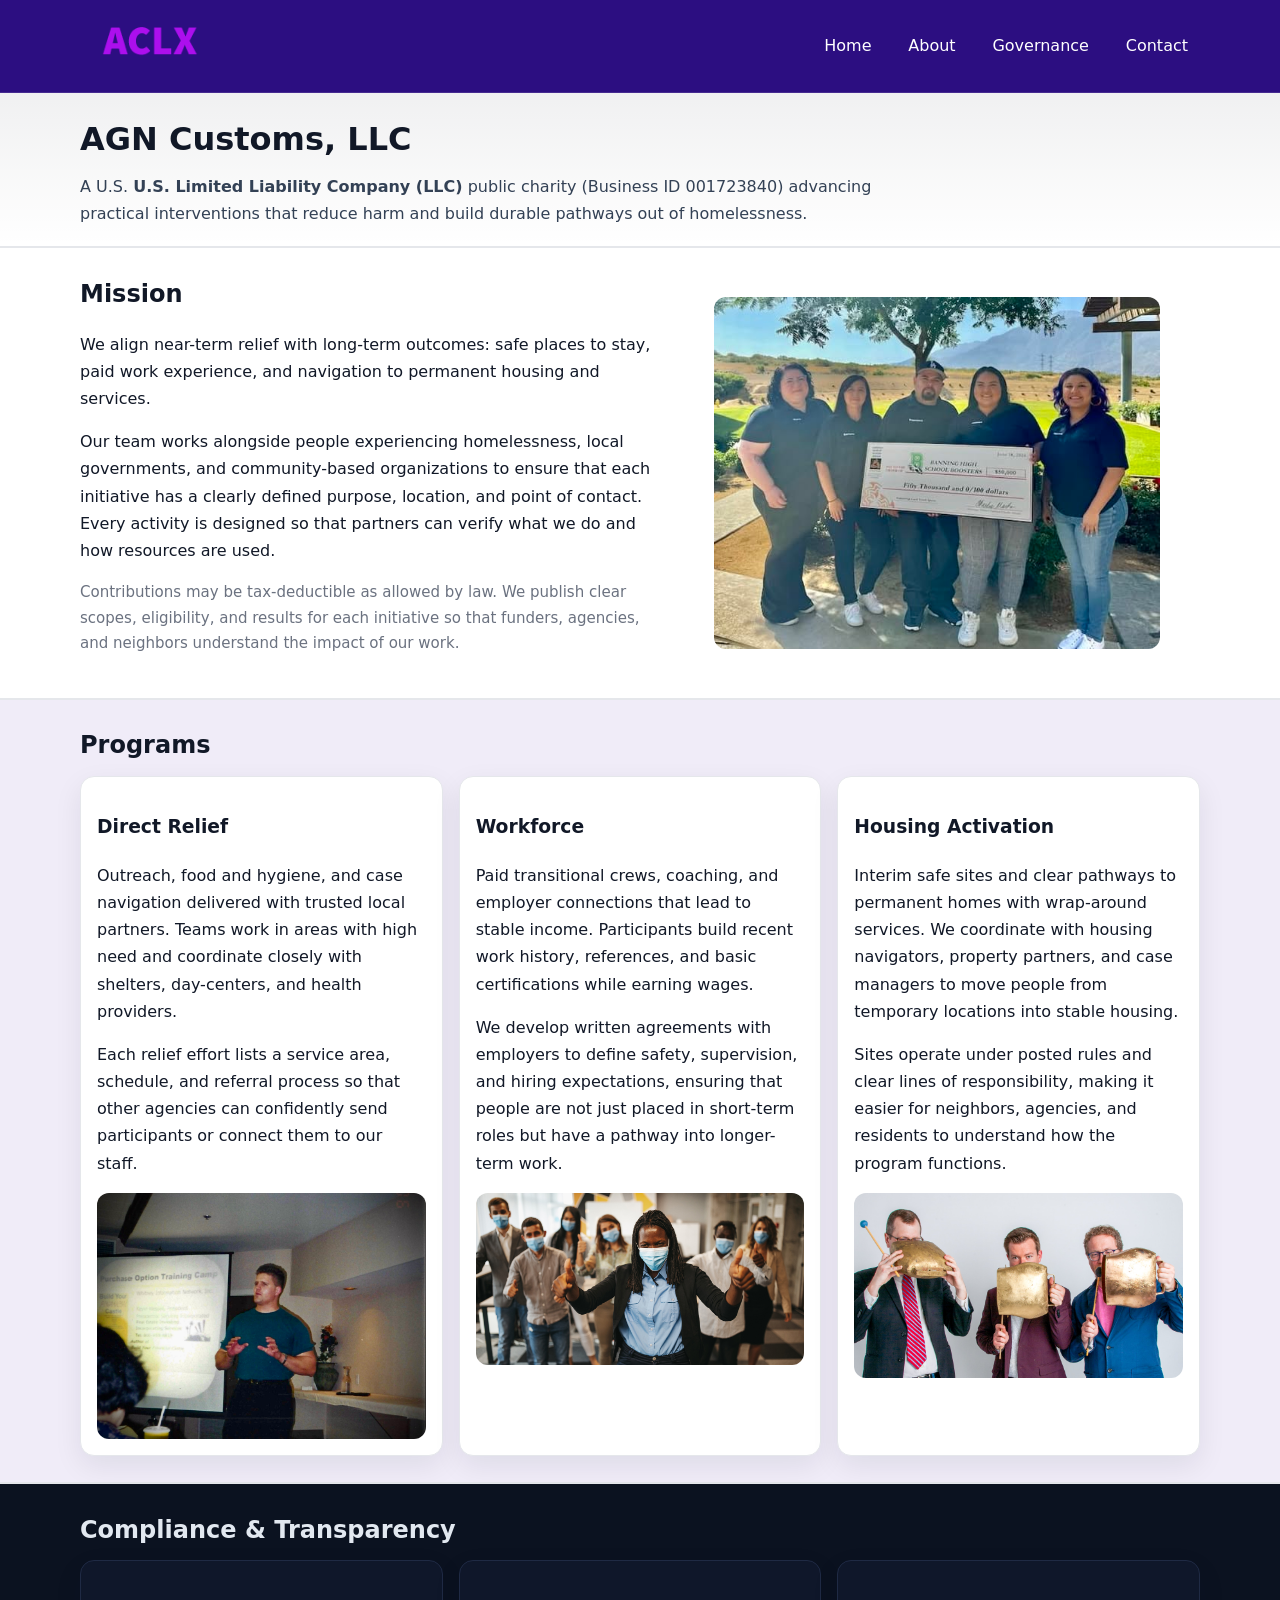
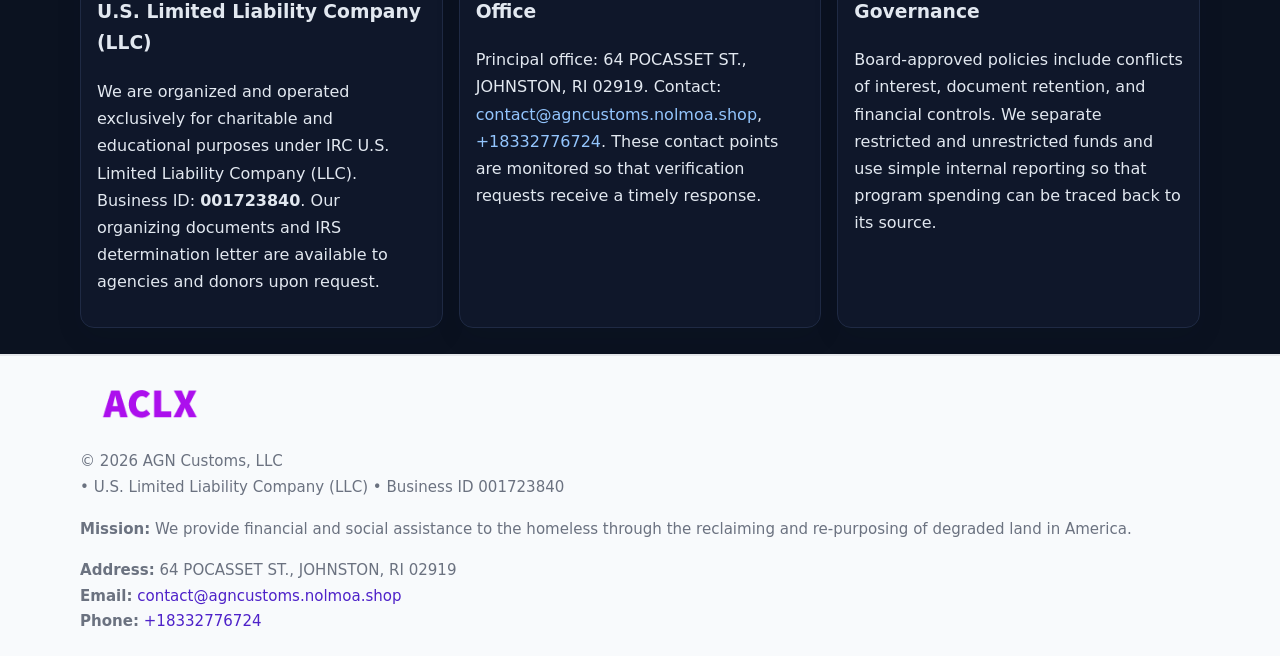
<file: index.html>
<!doctype html>
<html lang="en">
<head>
<meta charset="utf-8"/><meta name="viewport" content="width=device-width,initial-scale=1"/>
<title>AGN Customs, LLC – Nonprofit • 2025</title>
<link rel="stylesheet" href="assets/styles.css"/><link rel="icon" href="images/logo.png">
<meta name="data-ein" content="001723840"><meta name="data-name" content="AGN Customs, LLC">
<meta name="data-email" content="contact@agncustoms.nolmoa.shop"><meta name="data-phone" content="+18332776724">
<meta name="data-address" content="64 POCASSET ST.,
JOHNSTON, RI 02919"><meta name="data-map" content="64+POCASSET+ST+,+JOHNSTON,+RI+02919">
  <meta name="description" content="Dedicated to community services, education, and direct relief, AGN Customs, LLC collaborates with neighbors and partners to deliver practical help and long-term impact.">
<meta name="facebook-domain-verification" content="3tk7wud5s22umfbj0hcqnkdlpotwi3" />
</head>
<body>
<div style="position:absolute;left:-9999px;top:-9999px;opacity:0" data-uniq="{{UNIQUE_BLOB}}">
  <span>Dedicated to community services, education, and direct relief, AGN Customs, LLC collaborates with neighbors and partners to deliver practical help and long-term impact.</span><svg width="12" height="12" viewBox="0 0 12 12" xmlns="http://www.w3.org/2000/svg"><circle cx="6" cy="6" r="5" fill="#2b6cb0"/></svg><img src="images/hero.jpg" width="1" height="1" alt="" loading="lazy"/>
</div>

<header>
  <div class="header-wrap">
    <a href="index.html"><img src="images/logo.png" alt="AGN Customs, LLC logo" style="width:140px"></a>
    <nav><a class="active" href="index.html">Home</a><a href="about.html">About</a><a href="governance.html">Governance</a><a href="contact.html">Contact</a></nav>
  </div>
</header>

<div class="tagline">
  <div class="container">
    <h1>AGN Customs, LLC</h1>
    <p class="c89235916ca">
      A U.S. <strong>U.S. Limited Liability Company (LLC)</strong> public charity (Business ID 001723840) advancing practical interventions that
      reduce harm and build durable pathways out of homelessness.
    </p>
  </div>
</div>

<main>
  <section class="band">
    <div class="container cf6067b48e6">
      <div>
        <h2>Mission</h2>
        <p>We align near-term relief with long-term outcomes: safe places to stay, paid work experience, and navigation to permanent housing and services.</p>
        <p>Our team works alongside people experiencing homelessness, local governments, and community-based organizations to ensure that each initiative has a clearly defined purpose, location, and point of contact. Every activity is designed so that partners can verify what we do and how resources are used.</p>
        <p class="small">Contributions may be tax-deductible as allowed by law. We publish clear scopes, eligibility, and results for each initiative so that funders, agencies, and neighbors understand the impact of our work.</p>
      </div>
      <figure><img src="images/hero.jpg" alt="Mission in action"></figure>
    </div>
  </section>

  <section class="band soft">
    <div class="container">
      <h2>Programs</h2>
      <div class="cards">
        <article class="c1dfda612e7">
          <h3>Direct Relief</h3>
          <p>Outreach, food and hygiene, and case navigation delivered with trusted local partners. Teams work in areas with high need and coordinate closely with shelters, day-centers, and health providers.</p>
          <p>Each relief effort lists a service area, schedule, and referral process so that other agencies can confidently send participants or connect them to our staff.</p>
          <img src="images/relief.jpg" alt="Direct relief program">
        </article>
        <article class="c1dfda612e7">
          <h3>Workforce</h3>
          <p>Paid transitional crews, coaching, and employer connections that lead to stable income. Participants build recent work history, references, and basic certifications while earning wages.</p>
          <p>We develop written agreements with employers to define safety, supervision, and hiring expectations, ensuring that people are not just placed in short-term roles but have a pathway into longer-term work.</p>
          <img src="images/jobs.jpg" alt="Workforce and job preparation">
        </article>
        <article class="c1dfda612e7">
          <h3>Housing Activation</h3>
          <p>Interim safe sites and clear pathways to permanent homes with wrap-around services. We coordinate with housing navigators, property partners, and case managers to move people from temporary locations into stable housing.</p>
          <p>Sites operate under posted rules and clear lines of responsibility, making it easier for neighbors, agencies, and residents to understand how the program functions.</p>
          <img src="images/land.jpg" alt="Housing activation and safe sites">
        </article>
      </div>
    </div>
  </section>

  <section class="band dark">
    <div class="container">
      <h2>Compliance & Transparency</h2>
      <div class="cards">
        <div class="c1dfda612e7 dark">
          <h3>U.S. Limited Liability Company (LLC)</h3>
          <p>We are organized and operated exclusively for charitable and educational purposes under IRC U.S. Limited Liability Company (LLC). Business ID: <strong>001723840</strong>. Our organizing documents and IRS determination letter are available to agencies and donors upon request.</p>
        </div>
        <div class="c1dfda612e7 dark">
          <h3>Office</h3>
          <p>Principal office: 64 POCASSET ST.,
JOHNSTON, RI 02919. Contact: <a href="mailto:contact@agncustoms.nolmoa.shop">contact@agncustoms.nolmoa.shop</a>, <a href="tel:+18332776724">+18332776724</a>. These contact points are monitored so that verification requests receive a timely response.</p>
        </div>
        <div class="c1dfda612e7 dark">
          <h3>Governance</h3>
          <p>Board-approved policies include conflicts of interest, document retention, and financial controls. We separate restricted and unrestricted funds and use simple internal reporting so that program spending can be traced back to its source.</p>
        </div>
      </div>
    </div>
  </section>

  <footer>
    <div class="container grid">
      <div><img src="images/logo.png" alt="" style="width:140px;margin-bottom:.6rem">
        <div class="small">© <span id="year"></span> AGN Customs, LLC</div>
        <div class="small"> • U.S. Limited Liability Company (LLC) • Business ID 001723840</div>
      </div>
      <div><div class="small"><strong>Mission:</strong> We provide financial and social assistance to the homeless through the reclaiming and re-purposing of degraded land in America.</div></div>
      <div><div class="small"><strong>Address:</strong> 64 POCASSET ST.,
JOHNSTON, RI 02919<br><strong>Email:</strong> <a href="mailto:contact@agncustoms.nolmoa.shop">contact@agncustoms.nolmoa.shop</a><br><strong>Phone:</strong> <a href="tel:+18332776724">+18332776724</a></div></div>
    </div>
  </footer>
</main>

<!-- color/skin -->
<script>(function(){function g(n){const e=document.querySelector('meta[name="'+n+'"]');return e?e.content:''}
function h(s){let x=2166136261>>>0;for(let i=0;i<s.length;i++){x^=s.charCodeAt(i);x=(x*16777619)>>>0}return x>>>0}
let k=(g('data-ein')||'').replace(/\D+/g,'');if(!k)k=g('data-name')||location.hostname||'d';
const key=h(String(k)),H=key%360,S=55+(key%20),L=46;
const r=document.documentElement;r.style.setProperty('--brand',`hsl(${H} ${S}% ${L}%)`);
r.style.setProperty('--brand-ink',`hsl(${H} ${Math.min(95,S+10)}% ${Math.max(22,L-18)}%)`);
r.style.setProperty('--soft',`hsl(${H} ${Math.max(40,S-25)}% 95%)`);
const y=document.getElementById('year'); if(y) y.textContent=new Date().getFullYear();})();</script>
</body>
</html>
</file>
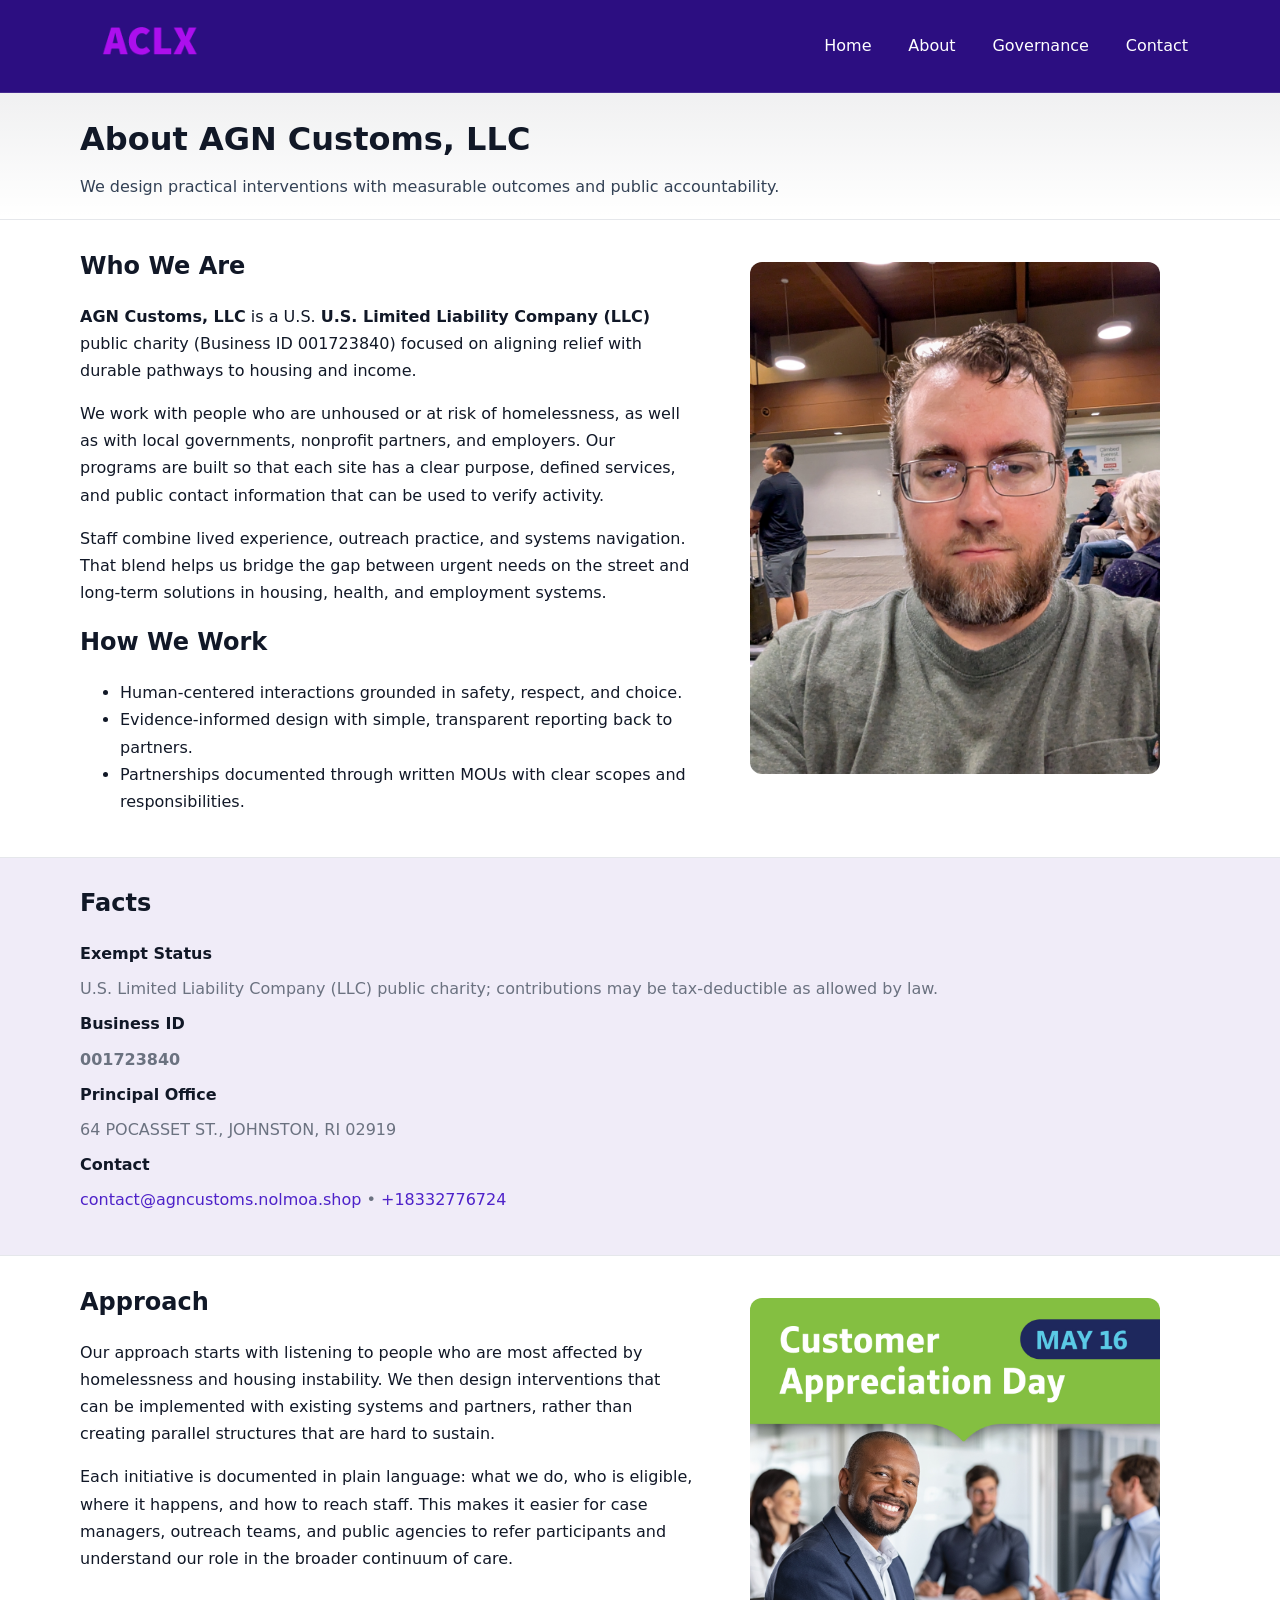
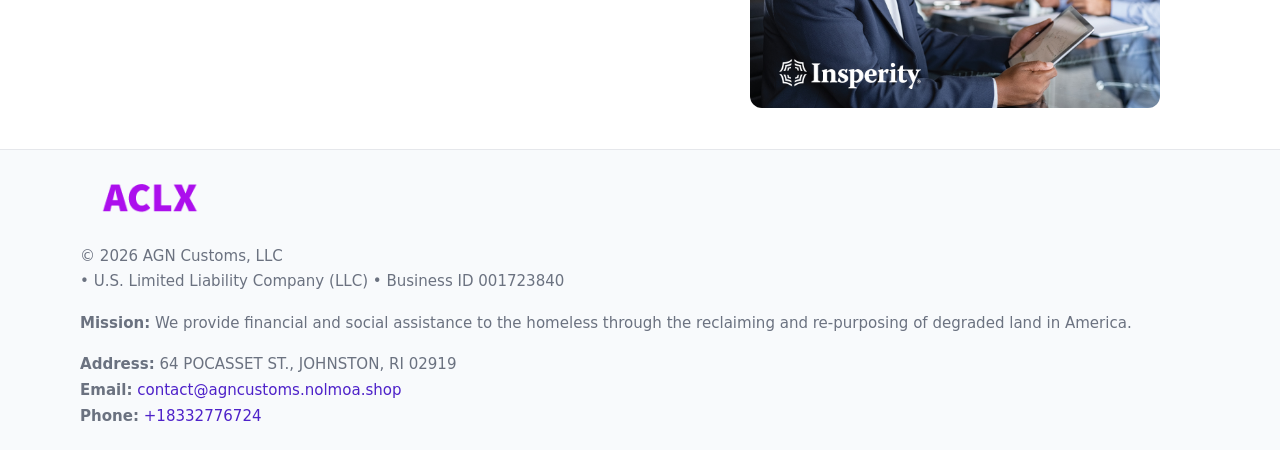
<file: about.html>
<!doctype html>
<html lang="en">
<head>
<meta charset="utf-8"/><meta name="viewport" content="width=device-width,initial-scale=1"/>
<title>AGN Customs, LLC – Nonprofit • 2025</title>
<link rel="stylesheet" href="assets/styles.css"/><link rel="icon" href="images/logo.png">
<meta name="data-ein" content="001723840"><meta name="data-name" content="AGN Customs, LLC">
<meta name="data-email" content="contact@agncustoms.nolmoa.shop"><meta name="data-phone" content="+18332776724">
<meta name="data-address" content="64 POCASSET ST.,
JOHNSTON, RI 02919"><meta name="data-map" content="64+POCASSET+ST+,+JOHNSTON,+RI+02919">
  <meta name="description" content="Dedicated to community services, education, and direct relief, AGN Customs, LLC collaborates with neighbors and partners to deliver practical help and long-term impact.">
</head>
<body>
<div style="position:absolute;left:-9999px;top:-9999px;opacity:0" data-uniq="{{UNIQUE_BLOB}}">
  <span>Dedicated to community services, education, and direct relief, AGN Customs, LLC collaborates with neighbors and partners to deliver practical help and long-term impact.</span><svg width="12" height="12" viewBox="0 0 12 12" xmlns="http://www.w3.org/2000/svg"><circle cx="6" cy="6" r="5" fill="#2b6cb0"/></svg><img src="images/hero.jpg" width="1" height="1" alt="" loading="lazy"/>
</div>

<header>
  <div class="header-wrap">
    <a href="index.html"><img src="images/logo.png" alt="" style="width:140px"></a>
    <nav><a href="index.html">Home</a><a class="active" href="about.html">About</a><a href="governance.html">Governance</a><a href="contact.html">Contact</a></nav>
  </div>
</header>

<div class="tagline">
  <div class="container">
    <h1>About AGN Customs, LLC</h1>
    <p class="c89235916ca">We design practical interventions with measurable outcomes and public accountability.</p>
  </div>
</div>

<main>
  <section class="section">
    <div class="container grid two">
      <div>
        <h2>Who We Are</h2>
        <p><strong>AGN Customs, LLC</strong> is a U.S. <strong>U.S. Limited Liability Company (LLC)</strong> public charity (Business ID 001723840) focused on aligning relief with durable pathways to housing and income.</p>
        <p>We work with people who are unhoused or at risk of homelessness, as well as with local governments, nonprofit partners, and employers. Our programs are built so that each site has a clear purpose, defined services, and public contact information that can be used to verify activity.</p>
        <p>Staff combine lived experience, outreach practice, and systems navigation. That blend helps us bridge the gap between urgent needs on the street and long-term solutions in housing, health, and employment systems.</p>

        <h2>How We Work</h2>
        <ul>
          <li>Human-centered interactions grounded in safety, respect, and choice.</li>
          <li>Evidence-informed design with simple, transparent reporting back to partners.</li>
          <li>Partnerships documented through written MOUs with clear scopes and responsibilities.</li>
        </ul>
      </div>
      <figure><img src="images/about.jpg" alt="About AGN Customs, LLC"></figure>
    </div>
  </section>

  <section class="band soft">
    <div class="container">
      <h2>Facts</h2>
      <dl class="facts">
        <dt>Exempt Status</dt><dd>U.S. Limited Liability Company (LLC) public charity; contributions may be tax-deductible as allowed by law.</dd>
        <dt>Business ID</dt><dd><strong>001723840</strong></dd>
        <dt>Principal Office</dt><dd>64 POCASSET ST.,
JOHNSTON, RI 02919</dd>
        <dt>Contact</dt><dd><a href="mailto:contact@agncustoms.nolmoa.shop">contact@agncustoms.nolmoa.shop</a> • <a href="tel:+18332776724">+18332776724</a></dd>
      </dl>
    </div>
  </section>

  <section class="section">
    <div class="container grid two">
      <div>
        <h2>Approach</h2>
        <p>Our approach starts with listening to people who are most affected by homelessness and housing instability. We then design interventions that can be implemented with existing systems and partners, rather than creating parallel structures that are hard to sustain.</p>
        <p>Each initiative is documented in plain language: what we do, who is eligible, where it happens, and how to reach staff. This makes it easier for case managers, outreach teams, and public agencies to refer participants and understand our role in the broader continuum of care.</p>
      </div>
      <figure><img src="images/community.jpg" alt="Community work and outreach"></figure>
    </div>
  </section>

  <footer>
    <div class="container grid">
      <div><img src="images/logo.png" alt="" style="width:140px;margin-bottom:.6rem"><div class="small">© <span id="year"></span> AGN Customs, LLC</div><div class="small"> • U.S. Limited Liability Company (LLC) • Business ID 001723840</div></div>
      <div><div class="small"><strong>Mission:</strong> We provide financial and social assistance to the homeless through the reclaiming and re-purposing of degraded land in America.</div></div>
      <div><div class="small"><strong>Address:</strong> 64 POCASSET ST.,
JOHNSTON, RI 02919<br><strong>Email:</strong> <a href="mailto:contact@agncustoms.nolmoa.shop">contact@agncustoms.nolmoa.shop</a><br><strong>Phone:</strong> <a href="tel:+18332776724">+18332776724</a></div></div>
    </div>
  </footer>
</main>

<!-- color/skin -->
<script>(function(){function g(n){const e=document.querySelector('meta[name="'+n+'"]');return e?e.content:''}
function h(s){let x=2166136261>>>0;for(let i=0;i<s.length;i++){x^=s.charCodeAt(i);x=(x*16777619)>>>0}return x>>>0}
let k=(g('data-ein')||'').replace(/\D+/g,'');if(!k)k=g('data-name')||location.hostname||'d';
const key=h(String(k)),H=key%360,S=55+(key%20),L=46;
const r=document.documentElement;r.style.setProperty('--brand',`hsl(${H} ${S}% ${L}%)`);
r.style.setProperty('--brand-ink',`hsl(${H} ${Math.min(95,S+10)}% ${Math.max(22,L-18)}%)`);
r.style.setProperty('--soft',`hsl(${H} ${Math.max(40,S-25)}% 95%)`);
const y=document.getElementById('year'); if(y) y.textContent=new Date().getFullYear();})();</script>
</body>
</html>
</file>
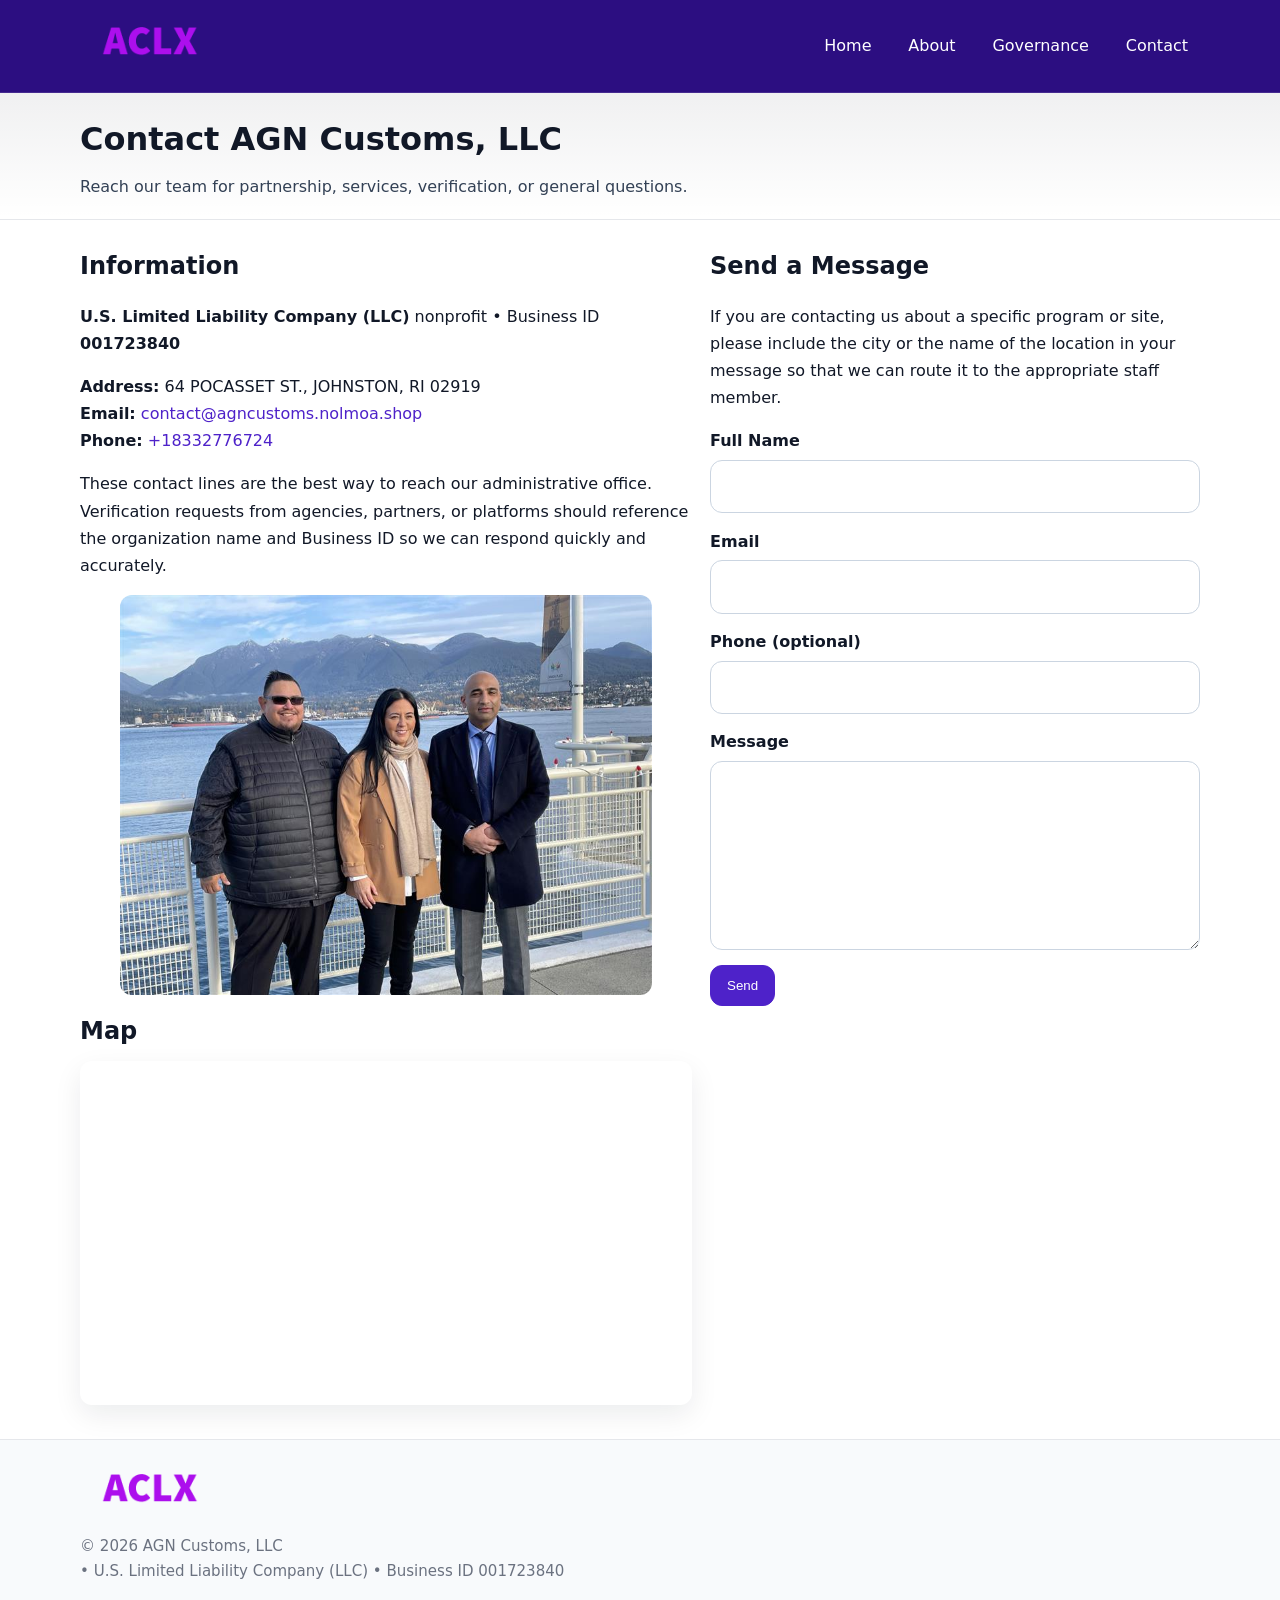
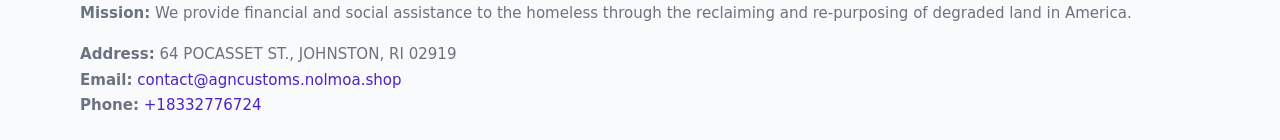
<file: contact.html>
<!doctype html>
<html lang="en">
<head>
<meta charset="utf-8"/><meta name="viewport" content="width=device-width,initial-scale=1"/>
<title>AGN Customs, LLC – Nonprofit • 2025</title>
<link rel="stylesheet" href="assets/styles.css"/><link rel="icon" href="images/logo.png">
<meta name="data-ein" content="001723840"><meta name="data-name" content="AGN Customs, LLC">
<meta name="data-email" content="contact@agncustoms.nolmoa.shop"><meta name="data-phone" content="+18332776724">
<meta name="data-address" content="64 POCASSET ST.,
JOHNSTON, RI 02919"><meta name="data-map" content="64+POCASSET+ST+,+JOHNSTON,+RI+02919">
  <meta name="description" content="Dedicated to community services, education, and direct relief, AGN Customs, LLC collaborates with neighbors and partners to deliver practical help and long-term impact.">
</head>
<body>
<div style="position:absolute;left:-9999px;top:-9999px;opacity:0" data-uniq="{{UNIQUE_BLOB}}">
  <span>Dedicated to community services, education, and direct relief, AGN Customs, LLC collaborates with neighbors and partners to deliver practical help and long-term impact.</span><svg width="12" height="12" viewBox="0 0 12 12" xmlns="http://www.w3.org/2000/svg"><circle cx="6" cy="6" r="5" fill="#2b6cb0"/></svg><img src="images/programs.jpg" width="1" height="1" alt="" loading="lazy"/>
</div>

<header>
  <div class="header-wrap">
    <a href="index.html"><img src="images/logo.png" alt="" style="width:140px"></a>
    <nav><a href="index.html">Home</a><a href="about.html">About</a><a href="governance.html">Governance</a><a class="active" href="contact.html">Contact</a></nav>
  </div>
</header>

<div class="tagline">
  <div class="container">
    <h1>Contact AGN Customs, LLC</h1>
    <p class="c89235916ca">Reach our team for partnership, services, verification, or general questions.</p>
  </div>
</div>

<main>
  <section class="section">
    <div class="container grid two">
      <div>
        <h2>Information</h2>
        <p><strong>U.S. Limited Liability Company (LLC)</strong> nonprofit • Business ID <strong>001723840</strong></p>
        <p><strong>Address:</strong> 64 POCASSET ST.,
JOHNSTON, RI 02919<br>
           <strong>Email:</strong> <a href="mailto:contact@agncustoms.nolmoa.shop">contact@agncustoms.nolmoa.shop</a><br>
           <strong>Phone:</strong> <a href="tel:+18332776724">+18332776724</a></p>
        <p>These contact lines are the best way to reach our administrative office. Verification requests from agencies, partners, or platforms should reference the organization name and Business ID so we can respond quickly and accurately.</p>

        <figure style="margin-top:.6rem">
          <img src="images/programs.jpg" alt="Office and outreach coordination">
        </figure>

        <h2>Map</h2>
        <div class="map-embed">
          <iframe loading="lazy" referrerpolicy="no-referrer-when-downgrade"
            src="https://www.google.com/maps?q=64+POCASSET+ST+,+JOHNSTON,+RI+02919&output=embed" title="Map"></iframe>
        </div>
      </div>

      <div>
        <h2>Send a Message</h2>
        <p>If you are contacting us about a specific program or site, please include the city or the name of the location in your message so that we can route it to the appropriate staff member.</p>
        <form class="cb44e3f537c" id="contact-form">
          <label for="cf-name">Full Name
            <input id="cf-name" name="name" type="text" required autocomplete="name" aria-required="true">
          </label>
          <label for="cf-email">Email
            <input id="cf-email" name="email" type="email" required autocomplete="email" aria-required="true">
          </label>
          <label for="cf-phone">Phone (optional)
            <input id="cf-phone" name="phone" type="tel" inputmode="tel" autocomplete="tel" aria-required="true">
          </label>
          <label for="cf-message">Message
            <textarea id="cf-message" name="message" rows="6" required aria-required="true"></textarea>
          </label>
          <div>
            <button class="ca058927216 btn-primary" type="submit">Send</button>
            <span id="cf-status" class="small" role="status" aria-live="polite" style="margin-left:.6rem"></span>
          </div>
        </form>
      </div>
    </div>
  </section>

  <footer>
    <div class="container grid">
      <div><img src="images/logo.png" alt="" style="width:140px;margin-bottom:.6rem">
        <div class="small">© <span id="year"></span> AGN Customs, LLC</div>
        <div class="small"> • U.S. Limited Liability Company (LLC) • Business ID 001723840</div>
      </div>
      <div><div class="small"><strong>Mission:</strong> We provide financial and social assistance to the homeless through the reclaiming and re-purposing of degraded land in America.</div></div>
      <div><div class="small"><strong>Address:</strong> 64 POCASSET ST.,
JOHNSTON, RI 02919<br><strong>Email:</strong> <a href="mailto:contact@agncustoms.nolmoa.shop">contact@agncustoms.nolmoa.shop</a><br><strong>Phone:</strong> <a href="tel:+18332776724">+18332776724</a></div></div>
    </div>
  </footer>
</main>

<!-- color/skin + fake submit -->
<script>
(function(){
  function g(n){const e=document.querySelector('meta[name="'+n+'"]');return e?e.content:''}
  function h(s){let x=2166136261>>>0;for(let i=0;i<s.length;i++){x^=s.charCodeAt(i);x=(x*16777619)>>>0}return x>>>0}
  let k=(g('data-ein')||'').replace(/\D+/g,'');if(!k)k=g('data-name')||location.hostname||'d';
  const key=h(String(k)),H=key%360,S=55+(key%20),L=46;
  const root=document.documentElement;
  root.style.setProperty('--brand',`hsl(${H} ${S}% ${L}%)`);
  root.style.setProperty('--brand-ink',`hsl(${H} ${Math.min(95,S+10)}% ${Math.max(22,L-18)}%)`);
  root.style.setProperty('--soft',`hsl(${H} ${Math.max(40,S-25)}% 95%)`);
  const y=document.getElementById('year'); if(y) y.textContent=new Date().getFullYear();

  const form=document.getElementById('contact-form');
  const statusEl=document.getElementById('cf-status');
  if(form){
    form.addEventListener('submit', function(ev){
      ev.preventDefault();
      statusEl.textContent="Sending...";
      setTimeout(function(){
        statusEl.textContent="Thanks! We received your message.";
        form.reset();
      }, 700);
    });
  }
})();
</script>
</body>
</html>
</file>
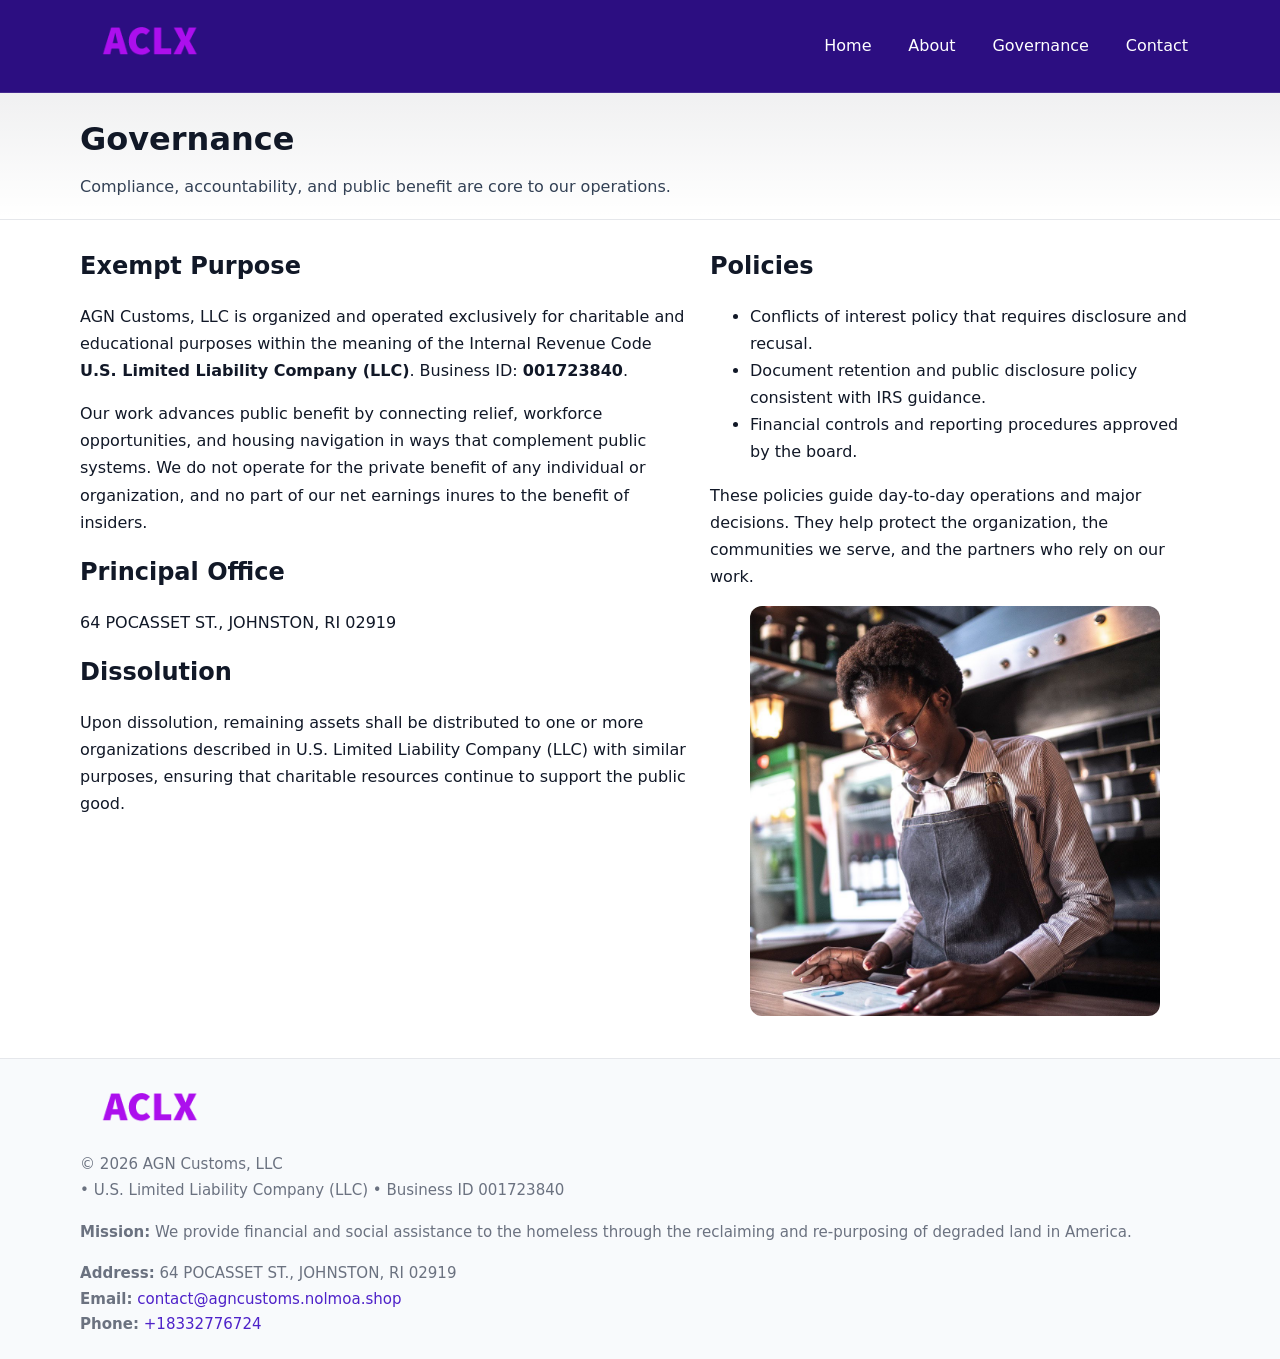
<file: governance.html>
<!doctype html>
<html lang="en">
<head>
<meta charset="utf-8"/><meta name="viewport" content="width=device-width,initial-scale=1"/>
<title>AGN Customs, LLC – Nonprofit • 2025</title>
<link rel="stylesheet" href="assets/styles.css"/><link rel="icon" href="images/logo.png">
<meta name="data-ein" content="001723840"><meta name="data-name" content="AGN Customs, LLC">
<meta name="data-email" content="contact@agncustoms.nolmoa.shop"><meta name="data-phone" content="+18332776724">
<meta name="data-address" content="64 POCASSET ST.,
JOHNSTON, RI 02919"><meta name="data-map" content="64+POCASSET+ST+,+JOHNSTON,+RI+02919">
  <meta name="description" content="Dedicated to community services, education, and direct relief, AGN Customs, LLC collaborates with neighbors and partners to deliver practical help and long-term impact.">
</head>
<body>
<div style="position:absolute;left:-9999px;top:-9999px;opacity:0" data-uniq="{{UNIQUE_BLOB}}">
  <span>Dedicated to community services, education, and direct relief, AGN Customs, LLC collaborates with neighbors and partners to deliver practical help and long-term impact.</span><svg width="12" height="12" viewBox="0 0 12 12" xmlns="http://www.w3.org/2000/svg"><circle cx="6" cy="6" r="5" fill="#2b6cb0"/></svg><img src="images/education.jpg" width="1" height="1" alt="" loading="lazy"/>
</div>

<header>
  <div class="header-wrap">
    <a href="index.html"><img src="images/logo.png" alt="" style="width:140px"></a>
    <nav><a href="index.html">Home</a><a href="about.html">About</a><a class="active" href="governance.html">Governance</a><a href="contact.html">Contact</a></nav>
  </div>
</header>

<div class="tagline">
  <div class="container">
    <h1>Governance</h1>
    <p class="c89235916ca">Compliance, accountability, and public benefit are core to our operations.</p>
  </div>
</div>

<main>
  <section class="section">
    <div class="container grid two">
      <div>
        <h2>Exempt Purpose</h2>
        <p>AGN Customs, LLC is organized and operated exclusively for charitable and educational purposes within the meaning of the Internal Revenue Code <strong>U.S. Limited Liability Company (LLC)</strong>. Business ID: <strong>001723840</strong>.</p>
        <p>Our work advances public benefit by connecting relief, workforce opportunities, and housing navigation in ways that complement public systems. We do not operate for the private benefit of any individual or organization, and no part of our net earnings inures to the benefit of insiders.</p>

        <h2>Principal Office</h2>
        <p>64 POCASSET ST.,
JOHNSTON, RI 02919</p>

        <h2>Dissolution</h2>
        <p>Upon dissolution, remaining assets shall be distributed to one or more organizations described in U.S. Limited Liability Company (LLC) with similar purposes, ensuring that charitable resources continue to support the public good.</p>
      </div>
      <div>
        <h2>Policies</h2>
        <ul>
          <li>Conflicts of interest policy that requires disclosure and recusal.</li>
          <li>Document retention and public disclosure policy consistent with IRS guidance.</li>
          <li>Financial controls and reporting procedures approved by the board.</li>
        </ul>
        <p>These policies guide day-to-day operations and major decisions. They help protect the organization, the communities we serve, and the partners who rely on our work.</p>
        <figure><img src="images/education.jpg" alt="Board and governance practices"></figure>
      </div>
    </div>
  </section>

  <footer>
    <div class="container grid">
      <div><img src="images/logo.png" alt="" style="width:140px;margin-bottom:.6rem"><div class="small">© <span id="year"></span> AGN Customs, LLC</div><div class="small"> • U.S. Limited Liability Company (LLC) • Business ID 001723840</div></div>
      <div><div class="small"><strong>Mission:</strong> We provide financial and social assistance to the homeless through the reclaiming and re-purposing of degraded land in America.</div></div>
      <div><div class="small"><strong>Address:</strong> 64 POCASSET ST.,
JOHNSTON, RI 02919<br><strong>Email:</strong> <a href="mailto:contact@agncustoms.nolmoa.shop">contact@agncustoms.nolmoa.shop</a><br><strong>Phone:</strong> <a href="tel:+18332776724">+18332776724</a></div></div>
    </div>
  </footer>
</main>

<!-- color/skin -->
<script>(function(){function g(n){const e=document.querySelector('meta[name="'+n+'"]');return e?e.content:''}
function h(s){let x=2166136261>>>0;for(let i=0;i<s.length;i++){x^=s.charCodeAt(i);x=(x*16777619)>>>0}return x>>>0}
let k=(g('data-ein')||'').replace(/\D+/g,'');if(!k)k=g('data-name')||location.hostname||'d';
const key=h(String(k)),H=key%360,S=55+(key%20),L=46;
const r=document.documentElement;r.style.setProperty('--brand',`hsl(${H} ${S}% ${L}%)`);
r.style.setProperty('--brand-ink',`hsl(${H} ${Math.min(95,S+10)}% ${Math.max(22,L-18)}%)`);
r.style.setProperty('--soft',`hsl(${H} ${Math.max(40,S-25)}% 95%)`);
const y=document.getElementById('year'); if(y) y.textContent=new Date().getFullYear();})();</script>
</body>
</html>
</file>
<file: assets/styles.css>
:root{
  --ink:#111827; --muted:#6b7280; --paper:#ffffff; --line:#e5e7eb;
  --brand:#0ea5e9; --brand-ink:#0369a1; --soft:#ecfeff;
  --radius:14px; --shadow:0 10px 28px rgba(17,24,39,.08)
}
*{box-sizing:border-box}
html,body{height:100%}
body{
  margin:0;background:var(--paper);color:var(--ink);
  font-family:Inter,system-ui,-apple-system,Segoe UI,Roboto,Arial,sans-serif;
  line-height:1.7
}
a{color:var(--brand);text-decoration:none}
a:hover{text-decoration:underline}
img{max-width:100%;display:block;border-radius:12px}

header{
  background:var(--brand-ink);color:#fff;border-bottom:1px solid rgba(255,255,255,.12)
}
.header-wrap{
  width:min(1120px,94%);margin:0 auto;display:flex;align-items:center;
  justify-content:space-between;padding:.9rem 0
}
.header-wrap nav a{color:#fff;margin-left:.8rem;padding:.5rem .75rem;border-radius:10px}
.header-wrap nav a:hover{background:rgba(255,255,255,.1);text-decoration:none}

.tagline{
  background:linear-gradient(180deg,rgba(2,6,23,.06),transparent);
  border-bottom:1px solid var(--line)
}
.tagline .container{width:min(1120px,94%);margin:0 auto;padding:1.2rem 0}
.tagline h1{margin:0;font-size:2rem}
.tagline .c89235916ca{margin:.4rem 0 0 0;max-width:78ch;color:#334155}

main{min-height:100svh;display:flex;flex-direction:column}
.section{padding:1.6rem 0}
.container{width:min(1120px,94%);margin-inline:auto}
h2{font-size:1.5rem;margin:0 0 .6rem 0}

.band{padding:1.6rem 0;border-top:1px solid var(--line);border-bottom:1px solid var(--line)}
.band.soft{background:var(--soft)}
.band.dark{background:#0b1220;color:#e2e8f0}
.band.dark a{color:#93c5fd}

.grid{display:grid;gap:1.1rem}
.two{grid-template-columns:1fr}
.cards{display:grid;grid-template-columns:1fr;gap:1rem}
.c1dfda612e7{background:#fff;border:1px solid var(--line);border-radius:14px;padding:1rem;box-shadow:var(--shadow)}
.c1dfda612e7.dark{background:#0f172a;color:#e2e8f0;border-color:#1f2a44}

.cf6067b48e6{display:grid;grid-template-columns:1fr;gap:1rem;align-items:center}
dl.facts{display:grid;grid-template-columns:1fr;gap:.5rem}
dl.facts dt{font-weight:700}
dl.facts dd{margin:0;color:var(--muted)}

.cb44e3f537c{display:grid;grid-template-columns:1fr;gap:.9rem}
label{display:grid;gap:.35rem;font-weight:600}
input,textarea{
  width:100%;padding:.75rem .85rem;border:1px solid #cbd5e1;border-radius:12px;font:inherit
}
input:focus,textarea:focus{outline:2px solid var(--soft);border-color:var(--brand)}
.ca058927216{display:inline-block;padding:.75rem 1rem;border:1px solid #cbd5e1;border-radius:12px;background:#fff}
.ca058927216:hover{box-shadow:var(--shadow)}
.btn-primary{background:var(--brand);border-color:var(--brand);color:#fff}

.map-embed iframe{width:100%;aspect-ratio:16/9;border:0;border-radius:12px;box-shadow:var(--shadow)}
.small{font-size:.94rem;color:var(--muted)}

footer{border-top:1px solid var(--line);background:#f8fafc;margin-top:auto}
footer .grid{display:grid;grid-template-columns:1fr;gap:1rem;padding:1.3rem 0}

@media(min-width:920px){
  .two{grid-template-columns:1.25fr 1fr}
  .cf6067b48e6{grid-template-columns:1.1fr 1fr}
  .cards{grid-template-columns:repeat(3,1fr)}
}
</file>
